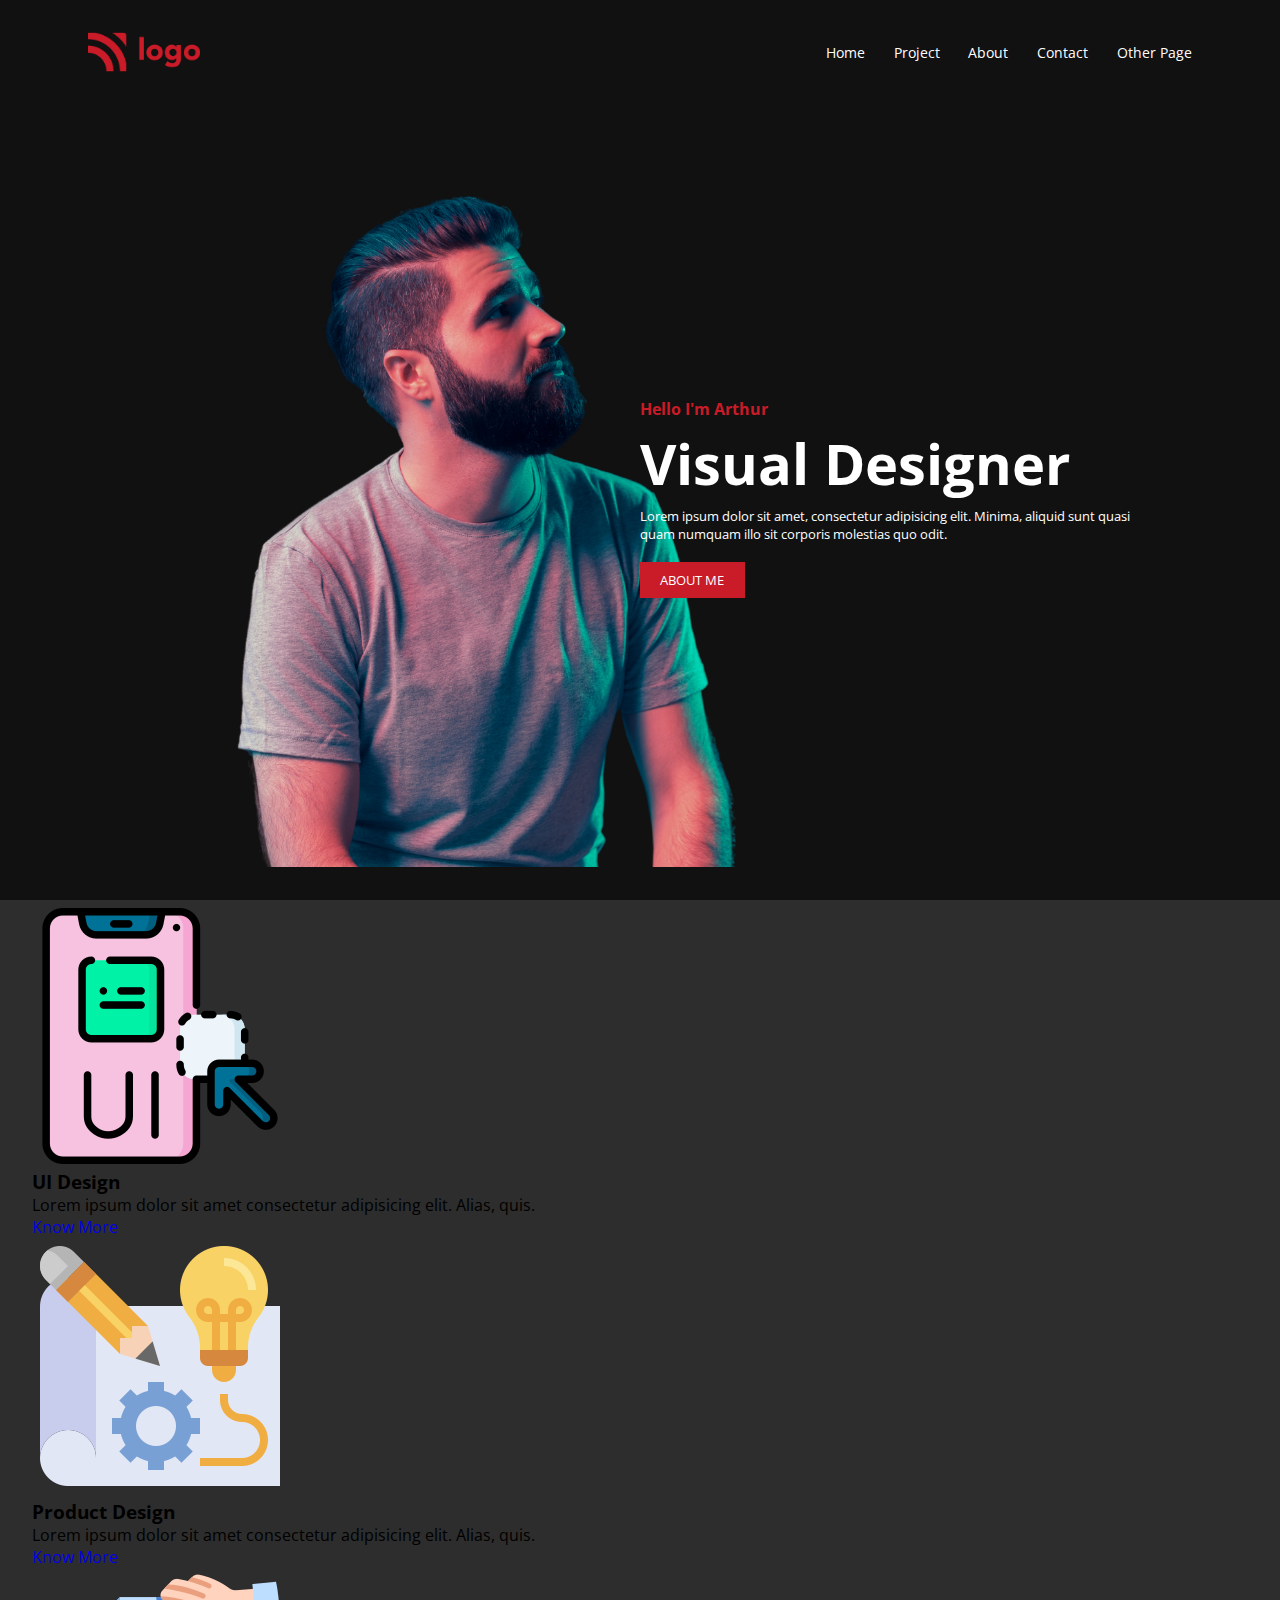
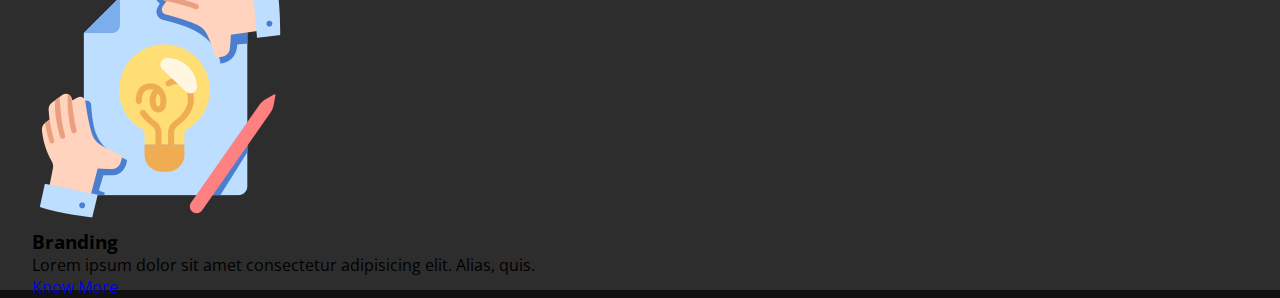
<file: Product Design Page.html>
<!DOCTYPE html>
<!-- saved from url=(0037)http://127.0.0.1:5500/Html/index.html -->
<html lang="en"><style lang="en" type="text/css" id="dark-mode-custom-style"></style><style lang="en" type="text/css" id="dark-mode-native-style"></style><style lang="en" type="text/css" id="dark-mode-native-sheet"></style><head><meta http-equiv="Content-Type" content="text/html; charset=UTF-8">
    
    <meta http-equiv="X-UA-Compatible" content="IE=edge">
    <meta name="viewport" content="width=device-width, initial-scale=1.0">
    <title>Product Design Page</title>
    
<link rel="stylesheet" href="./Product Design Page_files/style.css"></head>
<body data-new-gr-c-s-check-loaded="14.1072.0" data-gr-ext-installed="">
    <section class="section-1">
        <nav class="navbar">
            <img src="./Product Design Page_files/logo.png" alt="">
            <ul class="list-container">
                <li class="list-item">Home</li>
                <li class="list-item">Project</li>
                <li class="list-item">About</li>
                <li class="list-item">Contact</li>
                <li class="list-item">Other Page</li>
            </ul>
        </nav>
        <div class="hero1">
            <div class="left">
                <img src="./Product Design Page_files/Untitled design (35).png" alt="">
            </div>
            <div class="right">
                <h4>Hello I'm Arthur</h4>
                <h1>Visual Designer</h1>
                <p>Lorem ipsum dolor sit amet, consectetur adipisicing elit. Minima, aliquid sunt quasi quam numquam illo sit corporis molestias quo odit.</p>
                <a href="http://127.0.0.1:5500/Html/index.html#">About Me</a>
            </div>
        </div>
    </section>

    <section class="hero2">
        <div class="grid-container grid-1">
            <div class="grid-item grid-1 item">
                <img src="./Product Design Page_files/ui-design.png" alt="">
                <h3>UI Design</h3>
                <p>Lorem ipsum dolor sit amet consectetur adipisicing elit. Alias, quis.</p>
                <a href="http://127.0.0.1:5500/Html/index.html#">Know More</a>
            </div>

            <div class="grid-item grid-1 item">
                <img src="./Product Design Page_files/prototype.png" alt="">
                <h3>Product Design</h3>
                <p>Lorem ipsum dolor sit amet consectetur adipisicing elit. Alias, quis.</p>
                <a href="http://127.0.0.1:5500/Html/index.html#">Know More</a>
            </div>

            <div class="grid-item grid-1 item">
                <img src="./Product Design Page_files/branding.png" alt="">
                <h3>Branding</h3>
                <p>Lorem ipsum dolor sit amet consectetur adipisicing elit. Alias, quis.</p>
                <a href="http://127.0.0.1:5500/Html/index.html#">Know More</a>
            </div>
        </div>
    </section>

<!-- Code injected by live-server -->
<script type="text/javascript">
	// <![CDATA[  <-- For SVG support
	if ('WebSocket' in window) {
		(function () {
			function refreshCSS() {
				var sheets = [].slice.call(document.getElementsByTagName("link"));
				var head = document.getElementsByTagName("head")[0];
				for (var i = 0; i < sheets.length; ++i) {
					var elem = sheets[i];
					var parent = elem.parentElement || head;
					parent.removeChild(elem);
					var rel = elem.rel;
					if (elem.href && typeof rel != "string" || rel.length == 0 || rel.toLowerCase() == "stylesheet") {
						var url = elem.href.replace(/(&|\?)_cacheOverride=\d+/, '');
						elem.href = url + (url.indexOf('?') >= 0 ? '&' : '?') + '_cacheOverride=' + (new Date().valueOf());
					}
					parent.appendChild(elem);
				}
			}
			var protocol = window.location.protocol === 'http:' ? 'ws://' : 'wss://';
			var address = protocol + window.location.host + window.location.pathname + '/ws';
			var socket = new WebSocket(address);
			socket.onmessage = function (msg) {
				if (msg.data == 'reload') window.location.reload();
				else if (msg.data == 'refreshcss') refreshCSS();
			};
			if (sessionStorage && !sessionStorage.getItem('IsThisFirstTime_Log_From_LiveServer')) {
				console.log('Live reload enabled.');
				sessionStorage.setItem('IsThisFirstTime_Log_From_LiveServer', true);
			}
		})();
	}
	else {
		console.error('Upgrade your browser. This Browser is NOT supported WebSocket for Live-Reloading.');
	}
	// ]]>
</script>
</body><grammarly-desktop-integration data-grammarly-shadow-root="true"></grammarly-desktop-integration><link type="text/css" rel="stylesheet" id="dark-mode-custom-link" href="./Product Design Page_files/index.html"><link type="text/css" rel="stylesheet" id="dark-mode-general-link" href="./Product Design Page_files/index.html"></html>
</file>
<file: Product Design Page_files/style.css>
@import url("https://fonts.googleapis.com/css2?family=Bebas+Neue&family=Dosis:wght@300;500;700&family=Kanit:wght@600&family=Lato:wght@300;400;700;900&family=Merriweather:wght@300;400;700;900&family=Montserrat:wght@100;200;300;400;500;600;700;800;900&family=Open+Sans:wght@400;500;600;700;800&family=Poppins:wght@300;400;500;600;700;800;900&family=Prompt:wght@300;400;500;600;700;800;900&family=Roboto:wght@300;400;500;700;900&family=Rubik:wght@300;400;500;600;700;800&display=swap");
*::after,
*::before,
* {
  box-sizing: border-box;
  margin: 0;
  padding: 0;
}

body {
  background-color: #111111;
  font-family: "Open Sans";
}

a {
  text-decoration: none;
}

section {
  padding: 2em 5.5em;
}

.section-1 {
  height: 100vh;
}
.section-1 nav {
  display: flex;
  justify-content: space-between;
  align-items: center;
}
.section-1 nav img {
  height: 2.5rem;
}
.section-1 nav ul {
  display: flex;
  list-style: none;
  color: white;
  gap: 2em;
  font-size: 0.9rem;
  align-items: center;
}
.section-1 .hero1 {
  display: flex;
  height: 100%;
  justify-content: space-between;
  align-items: center;
  padding: 0.5em 2em 0;
}
.section-1 .hero1 .left {
  height: 90%;
  width: 50%;
}
.section-1 .hero1 .left img {
  height: 100%;
}
.section-1 .hero1 .right h4 {
  color: #C91B28;
}
.section-1 .hero1 .right h1 {
  color: white;
  font-size: 3.5rem;
  margin: 0.1em 0;
}
.section-1 .hero1 .right p {
  color: white;
  font-size: 0.8rem;
  margin-bottom: 2em;
}
.section-1 .hero1 .right a {
  padding: 0.7em 1.6em;
  background-color: #C91B28;
  color: white;
  text-decoration: none;
  text-transform: uppercase;
  font-size: 0.8rem;
}

.hero2 {
  width: 100%;
  padding: 0.5em 2em;
  height: 110vh;
  background-color: #2d2d2d;
}/*# sourceMappingURL=style.css.map */
</file>
